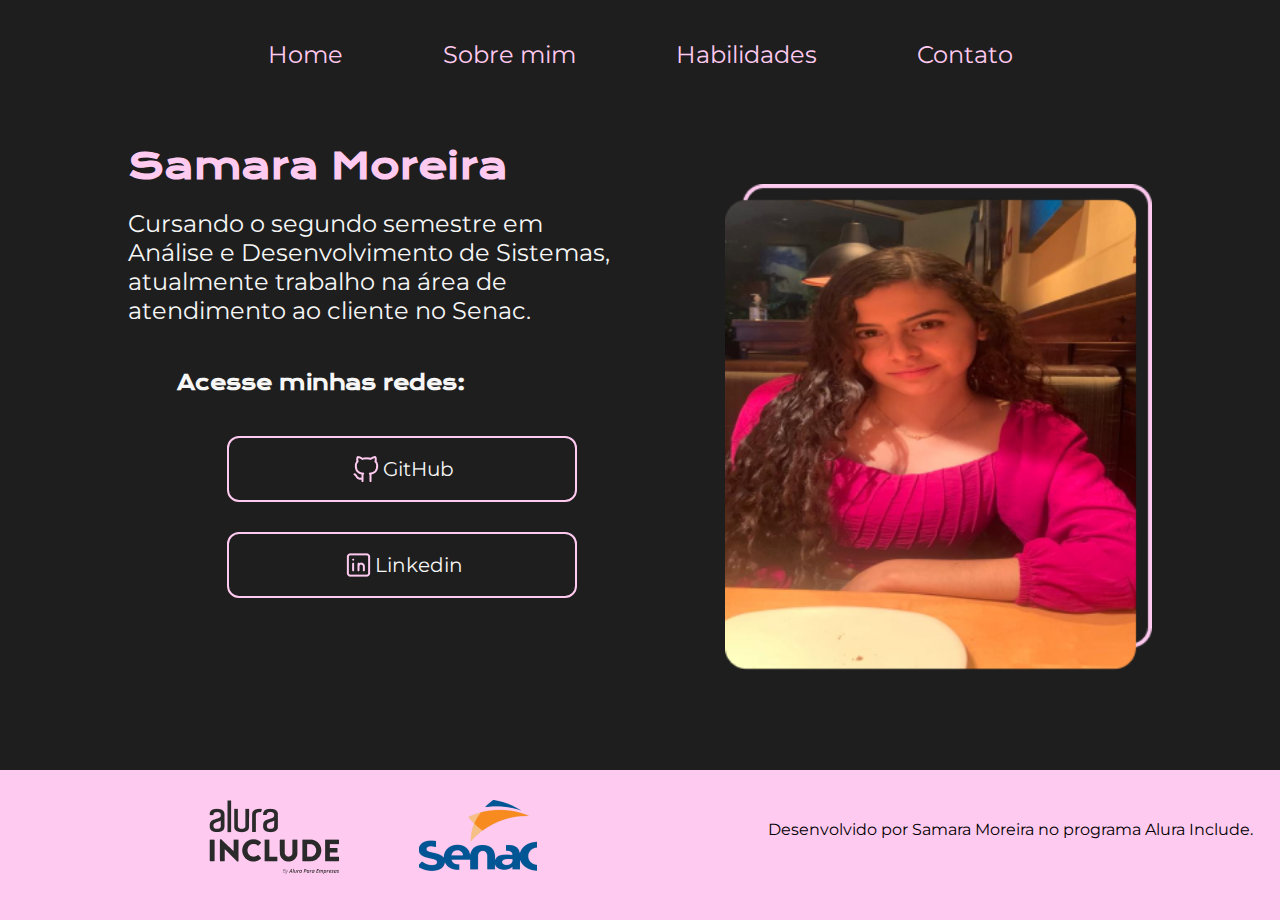
<file: index.html>
<!DOCTYPE html>
<html lang="pt-br">
<head>
    <meta charset="UTF-8">
    <meta name="viewport" content="width=device-width, initial-scale=1.0">
    <title>Pagina inicial</title>
    <link rel="stylesheet" href="css/style.css">
    <link rel="shortcut icon" href="img/icons.png" type="image/x-icon">
</head>
<body>
    <header>
        <nav>
            <div class="menu_pc">
                <ul class="menu_gd">
                    <li><a class="item" href="index.html">Home</a></li>
                    <li><a class="item" href="sobremim.html">Sobre mim</a></li>
                    <li><a class="item" href="habilidades.html">Habilidades</a></li>
                    <li><a class= "item" href="contato.html"> Contato </a></li>
                </ul>
            </div>
            <div class="menu_hb invisible">
                <ul class="menu_box">
                    <li><a class="menu_item" href="index.html">Home</a></li>
                    <li><a class="menu_item" href="sobremim.html">Sobre mim</a></li>
                    <li><a class="menu_item" href="habilidades.html">Habilidades</a></li>
                    <li><a class= "menu_item" href="contato.html"> Contato </a></li>
                </ul>
            </div>
            <button class="button_menu">
                <img src="img/menu.png" alt="menu celular">
            </button>
        </nav>
    </header>
    <div class="main">
        <div class="conteudo">
            <img class="foto" src="img/Imagem.png" alt=" foto pessoal"> 
            <div class="teste">
                <h1> Samara Moreira</h1>     
                <p class="apresentacao">Cursando o segundo semestre em Análise e Desenvolvimento de Sistemas,
                     atualmente trabalho na área de atendimento ao cliente no Senac.
                </p>     
                <h3>
                    Acesse minhas redes:
                </h3>
                <div class="redes">
                    <a class="linkredes" href="https://github.com/SamaraMoreira"> <img src="img/github.png" alt="GitHub"> GitHub</a>
                    <a class="linkredes"href="https://www.linkedin.com/in/samara-de-oliveira-moreira-1a810a251/"> <img src="img/linkedin.png" alt="Linkedin">Linkedin</a>
                </div> 
            </div>          
        </div>
    </div>
    <footer>
        <div class="conteudo_footer">
            <div class="p_linha">
                <p class="pfooter">Desenvolvido por Samara Moreira no </p>
                <p class="pfooter"> programa Alura Include.</p>    
            </div>
            <div class="empresas">
                <a class="alura"  href="https://www.alura.com.br/"> <img src="img/alura.png" alt="Alura Include"></a>    
                <a class="senac"  href="https://www.sp.senac.br/"> <img src="img/senac.png" alt=" Senac SP"></a>     
            </div>
        </div>
    </footer>
</body>
<script src="js/menu.js"> </script>
</html>
</file>
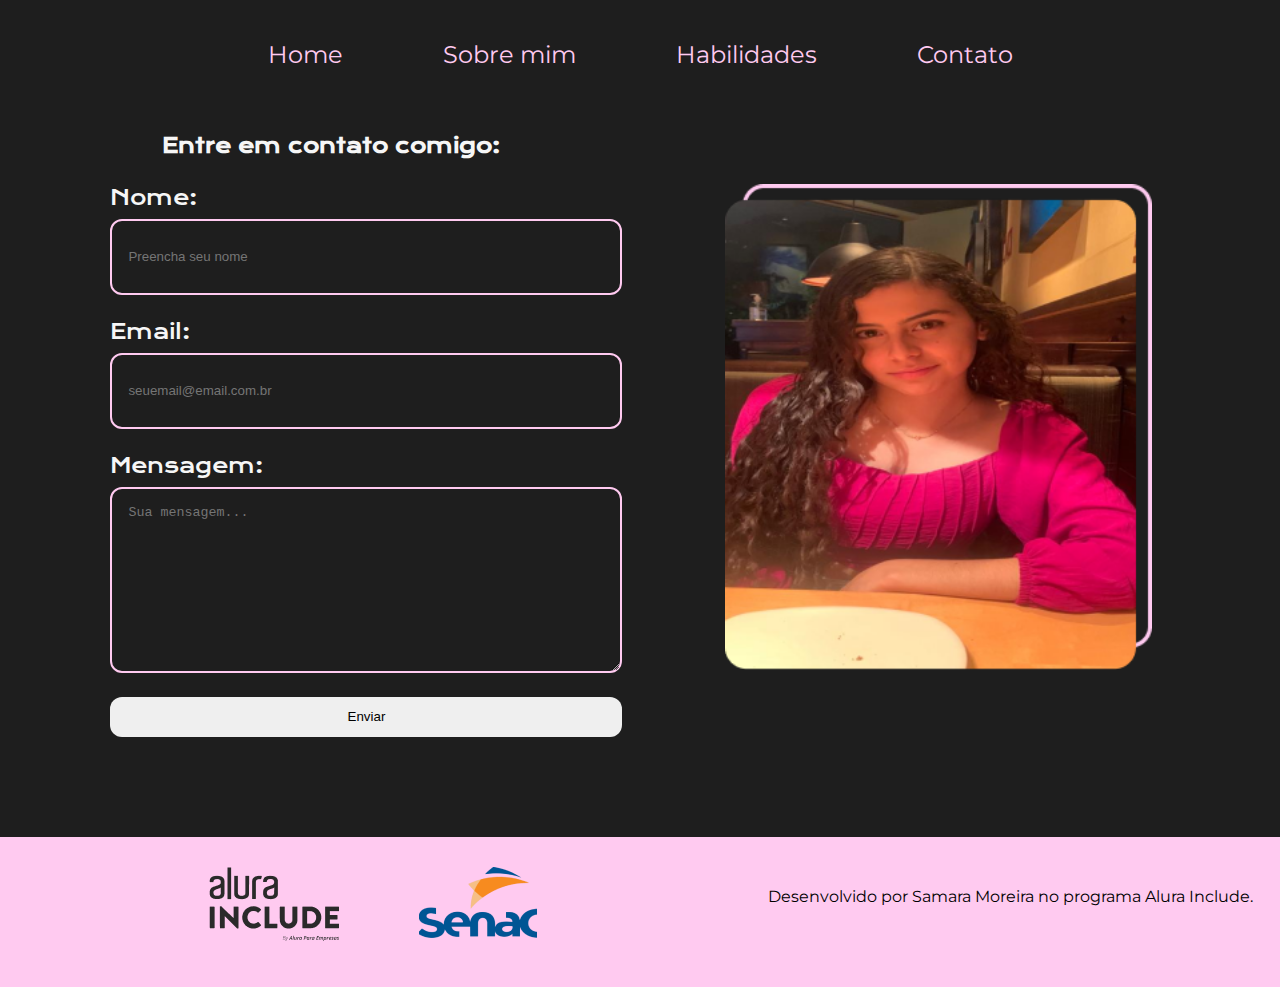
<file: contato.html>
<!DOCTYPE html>
<html lang="pt-br">
<head>
    <meta charset="UTF-8">
    <meta name="viewport" content="width=device-width, initial-scale=1.0">
    <title>Contato</title>
    <link rel="stylesheet" href="css/style.css">
    <link rel="shortcut icon" href="img/icons.png" type="image/x-icon">

</head>
<body>
    <header>
        <nav>
            <div>
                <ul class="menu_gd">
                    <li><a class="item" href="index.html">Home</a></li>
                    <li><a class="item" href="sobremim.html">Sobre mim</a></li>
                    <li><a class="item" href="habilidades.html">Habilidades</a></li>
                    <li><a class= "item" href="contato.html"> Contato </a></li>
                </ul>
            </div>
            <div class="menu_hb invisible">
                <ul class="menu_box">
                    <li><a class="menu_item" href="index.html">Home</a></li>
                    <li><a class="menu_item" href="sobremim.html">Sobre mim</a></li>
                    <li><a class="menu_item" href="habilidades.html">Habilidades</a></li>
                    <li><a class= "menu_item" href="contato.html"> Contato </a></li>
                </ul>
            </div>
            <button class="button_menu">
                <img src="img/menu.png" alt="menu celular">
            </button>
        </nav>
    </header>
    <div class="main">
        <div class="conteudo">
            <img class="foto" src="img/Imagem.png" alt=" foto pessoal"> 
            <div class="teste">
                <form class="form" action="https://formsubmit.co/samaramoreira000@email.com" method="POST">
                    <h3 class="contato"> Entre em contato comigo: </h3>
                    <label for="nome"> Nome: </label>
                    <input type="text" name="name" id= "nome" placeholder="Preencha seu nome" required>
        
                    <label for="email"> Email: </label>
                    <input type="email" name="email"id='email' placeholder="seuemail@email.com.br" required>
        
                    <label for="textarea"> Mensagem: </label>
                    <textarea name="message" id="message" cols="30" rows="10" placeholder="Sua mensagem..."></textarea>
                    <input type="hidden" name="_next" value="https://yourdomain.co/email.html">
                    <button type="submit">Enviar</button>
               </form>
            </div>          
        </div>
    </div>
    </main>


    <footer>
        <div class="conteudo_footer">
            <div class="p_linha">
                <p class="pfooter">Desenvolvido por Samara Moreira no </p>
                <p class="pfooter"> programa Alura Include.</p>    
            </div>
            <div class="empresas">
                <a class="alura"  href="https://www.alura.com.br/"> <img src="img/alura.png" alt="Alura Include"></a>    
                <a class="senac"  href="https://www.sp.senac.br/"> <img src="img/senac.png" alt=" Senac SP"></a>     
            </div>
        </div>
    </footer>
</body>
<script src="js/menu.js"> </script>
</html>
</file>
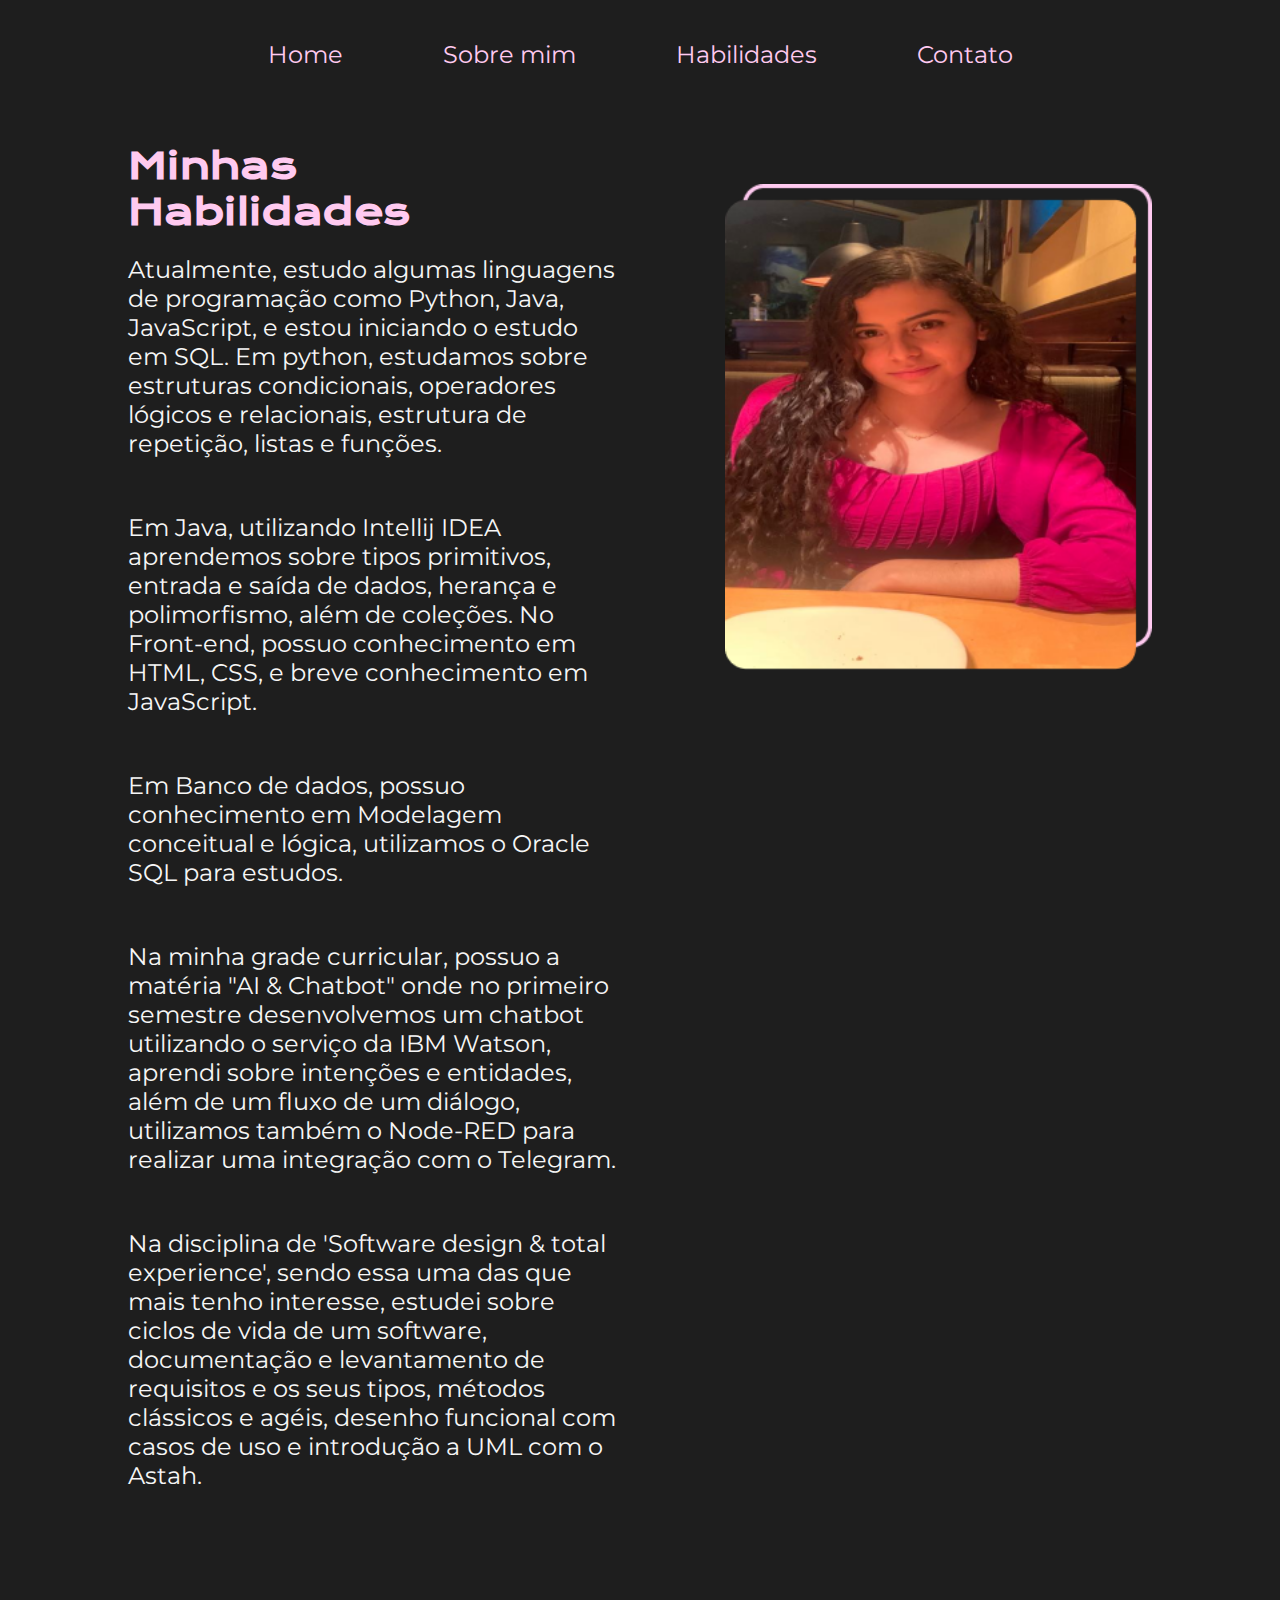
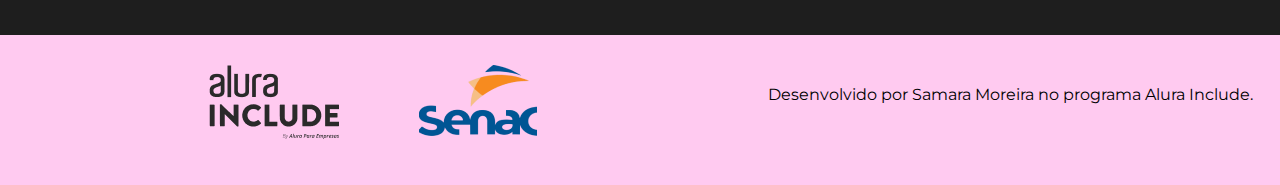
<file: habilidades.html>
<!DOCTYPE html>
<html lang="pt-br">
<head>
    <meta charset="UTF-8">
    <meta name="viewport" content="width=device-width, initial-scale=1.0">
    <title>Habilidades</title>
    <link rel="stylesheet" href="css/style.css">
    <link rel="shortcut icon" href="img/icons.png" type="image/x-icon">
</head>
<body>
    <header>
        <nav>
            <div>
                <ul class="menu_gd">
                    <li><a class="item" href="index.html">Home</a></li>
                    <li><a class="item" href="sobremim.html">Sobre mim</a></li>
                    <li><a class="item" href="habilidades.html">Habilidades</a></li>
                    <li><a class= "item" href="contato.html"> Contato </a></li>
                </ul>
            </div>
            <div class="menu_hb invisible">
                <ul class="menu_box">
                    <li><a class="menu_item" href="index.html">Home</a></li>
                    <li><a class="menu_item" href="sobremim.html">Sobre mim</a></li>
                    <li><a class="menu_item" href="habilidades.html">Habilidades</a></li>
                    <li><a class= "menu_item" href="contato.html"> Contato </a></li>
                </ul>
            </div>
            <button class="button_menu">
                <img src="img/menu.png" alt="menu celular">
            </button>
        </nav>
    </header>
    <div class="main">
        <div class="conteudo">
            <img class="foto" src="img/Imagem.png" alt=" foto pessoal"> 
            <div class="teste">
                <h1> Minhas <br> Habilidades</h1>
                <p class="apresentacao"> Atualmente, estudo algumas linguagens de programação como Python, Java, JavaScript, e estou iniciando o estudo em SQL.
                    Em python, estudamos sobre estruturas condicionais, operadores lógicos e relacionais, estrutura de repetição, listas e funções. 
                </p>    
                <p class="apresentacao"> Em Java, utilizando Intellij IDEA aprendemos sobre tipos primitivos, entrada e saída de dados, herança e polimorfismo, além de coleções. No Front-end, possuo conhecimento em HTML, CSS, e breve conhecimento em JavaScript.
                </p>    
                <p class="apresentacao"> Em Banco de dados, possuo conhecimento em Modelagem conceitual e lógica, utilizamos o Oracle SQL para estudos.
                </p>    
                <p class="apresentacao"> Na minha grade curricular, possuo a matéria "AI & Chatbot" onde no primeiro semestre desenvolvemos um chatbot utilizando o serviço da IBM Watson, aprendi sobre intenções e entidades, 
                    além de um fluxo de um diálogo, utilizamos também o Node-RED para realizar uma integração com o Telegram.  
                </p> 
                <p class="apresentacao"> Na disciplina de 'Software design & total experience', sendo essa uma das que mais tenho interesse, 
                estudei sobre ciclos de vida de um software, documentação e levantamento de requisitos e os seus tipos, métodos clássicos e agéis, desenho funcional com casos de uso e introdução a UML com o Astah. 
                </p>
            </div>
        </div>
    </div>
    <footer>
        <div class="conteudo_footer">
            <div class="p_linha">
                <p class="pfooter">Desenvolvido por Samara Moreira no </p>
                <p class="pfooter"> programa Alura Include.</p>    
            </div>
            <div class="empresas">
                <a class="alura"  href="https://www.alura.com.br/"> <img src="img/alura.png" alt="Alura Include"></a>    
                <a class="senac"  href="https://www.sp.senac.br/"> <img src="img/senac.png" alt=" Senac SP"></a>     
            </div>
        </div>
    </footer>
</body>
<script src="js/menu.js"> </script>
</html>
</file>
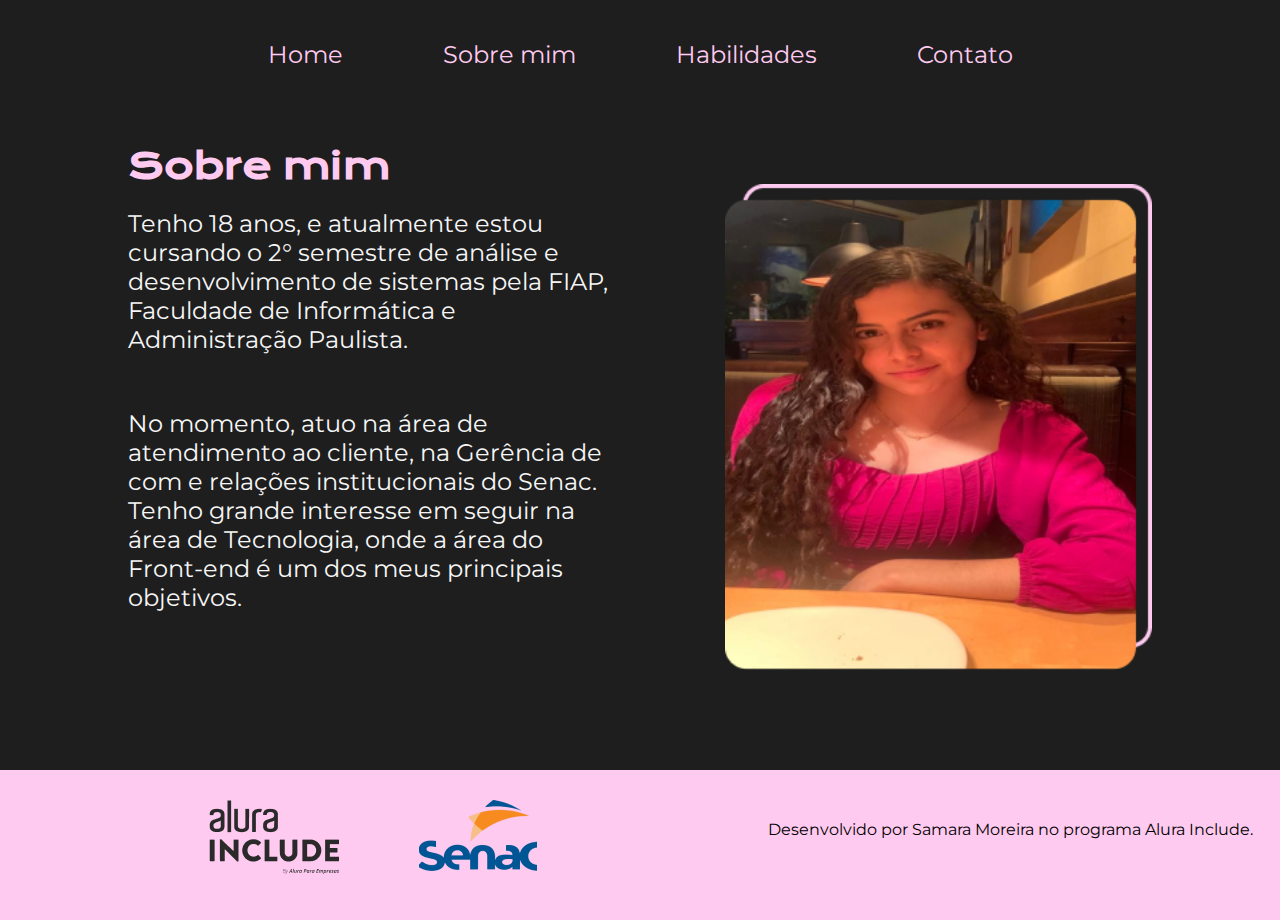
<file: sobremim.html>
<!DOCTYPE html>
<html lang="pt-br">
<head>
    <meta charset="UTF-8">
    <meta name="viewport" content="width=device-width, initial-scale=1.0">
    <title>Sobre mim</title>
    <link rel="stylesheet" href="css/style.css">
    <link rel="shortcut icon" href="img/icons.png" type="image/x-icon">

</head>
<body>
    <header>
        <nav>
            <div>
                <ul class="menu_gd">
                    <li><a class="item" href="index.html">Home</a></li>
                    <li><a class="item" href="sobremim.html">Sobre mim</a></li>
                    <li><a class="item" href="habilidades.html">Habilidades</a></li>
                    <li><a class= "item" href="contato.html"> Contato </a></li>
                </ul>
            </div>
            <div class="menu_hb invisible">
                <ul class="menu_box">
                    <li><a class="menu_item" href="index.html">Home</a></li>
                    <li><a class="menu_item" href="sobremim.html">Sobre mim</a></li>
                    <li><a class="menu_item" href="habilidades.html">Habilidades</a></li>
                    <li><a class= "menu_item" href="contato.html"> Contato </a></li>
                </ul>
            </div>
            <button class="button_menu">
                <img src="img/menu.png" alt="menu celular">
            </button>
        </nav>
    </header>
    <div class="main">
        <div class="conteudo">
            <img class="foto" src="img/Imagem.png" alt=" foto pessoal"> 
            <div class="teste">
                <h1> Sobre mim</h1>  
                <p class="apresentacao"> Tenho 18 anos, e atualmente estou cursando o 2° semestre de análise e desenvolvimento de sistemas pela FIAP, Faculdade
                    de Informática e Administração Paulista. 
                </p>    
                <p class="apresentacao"> No momento, atuo na área de atendimento ao cliente, na Gerência de com e relações institucionais do Senac. Tenho grande interesse em seguir na área de Tecnologia, 
                    onde a área do Front-end é um dos meus principais objetivos.  
                </p> 
            </div>     
        </div>
    </div>
    <footer>
        <div class="conteudo_footer">
            <div class="p_linha">
                <p class="pfooter">Desenvolvido por Samara Moreira no </p>
                <p class="pfooter"> programa Alura Include.</p>    
            </div>
            <div class="empresas">
                <a class="alura"  href="https://www.alura.com.br/"> <img src="img/alura.png" alt="Alura Include"></a>    
                <a class="senac"  href="https://www.sp.senac.br/"> <img src="img/senac.png" alt=" Senac SP"></a>     
            </div>
        </div>
    </footer>
</body>
<script src="js/menu.js"> </script>
</html>
</file>
<file: css/style.css>
@import url(style_cell.css);
@import url(style_tablet.css);
@import url(style_pc.css);
@import url('https://fonts.googleapis.com/css2?family=Krona+One&display=swap');
@import url('https://fonts.googleapis.com/css2?family=Inter&family=Krona+One&family=Montserrat&display=swap');

/* Esse é o CSS principal, todas as mudanças que eram iguais nos css responsivos foram colocados no princiapl, a fim de diominuir linhas desnecessárias*/
*{
    margin: 0;
    padding: 0;
}
body{
    background-color: #1E1E1E;
}
.linkredes:hover{
    background-color: #646464;
}
.item{
    text-decoration: none;
    color: #FFCAF0;
    font-family: 'Montserrat', sans-serif;
    display: contents;
}
h1 {
    font-family: 'Krona One', sans-serif;
    font-size: 36px;
    color: #FFCAF0;
    padding: 10px 0px;
}
h3{
    margin-left: 10%;
    font-family: 'Krona One', sans-serif;
    font-size: 20px;
    color: #F6F6F6;
}
.menu_gd {
    list-style: none;
    padding: 40px 0 0 0; 
    display: flex; 
    justify-content: center; 
}
.apresentacao{
    padding: 10px 0px 45px 0px;
    font-family: 'Montserrat', sans-serif;
    color: #F6F6F6;
}
.linkredes{
    text-decoration: none;
    color: #F6F6F6;
    font-family: 'Montserrat', sans-serif;
    font-size: 20px;
    border: 2px solid #FFCAF0;
    border-radius: 12px ;
    display: flex;
    align-items: center;
    justify-content: center;
    padding: 15px;
    width: 80%;
}
.linkredes:nth-child(1){
    margin: 40px 0px 0px 0px;
}
.linkredes:nth-child(2){
    margin: 30px 0px ;
}
.conteudo_footer{
    margin: 0 auto;
}
.pfooter{
    font-family: 'Montserrat', sans-serif;
    font-size: 16px;
}
footer{
    width: 100%;
    font-size: 16px;
    font-family: 'Montserrat', sans-serif;
    background-color: #FFCAF0;
}
.contato{
    font-family: 'Krona One', sans-serif;
    margin-bottom: 5%;
}    
.form button{
    height: 40px;
    color: black;
    border: none;
    border-radius: 12px;
}
.form input , .form textarea{
    background-color: transparent;
    border: 2px solid #FFCAF0;
    border-radius: 12px;
    padding: 16px;
    margin-bottom: 24px;
}
.form input{
    height: 40px;
}
.form input:focus , .form textarea:focus{
    outline: 2px solid #FFCAF0;
}
.form label{
    font-family: 'Krona One', sans-serif;
    color: #F6F6F6;
    font-size: 20px;
    margin-bottom: 8px;
}
.form{
    display: flex;
    flex-direction: column;
    gap: 10%;
}
.main{
    width: 100%;
}
.redes{
    display: flex;
    flex-direction: column;
}
.conteudo{
    margin: 0 auto;
}
.senac{
    float: right;
}

@media (max-width:759px ) {
.menu_gd {
    display: none;
}
}
@media (min-width:760px ) {
.button_menu{
    display: none;
}
.menu_hb{
    display: none;
}           
} 
@media  (max-width: 1199px) {
.main{
    display: flex;
    justify-content: center;
    align-items: center;
}}
</file>
